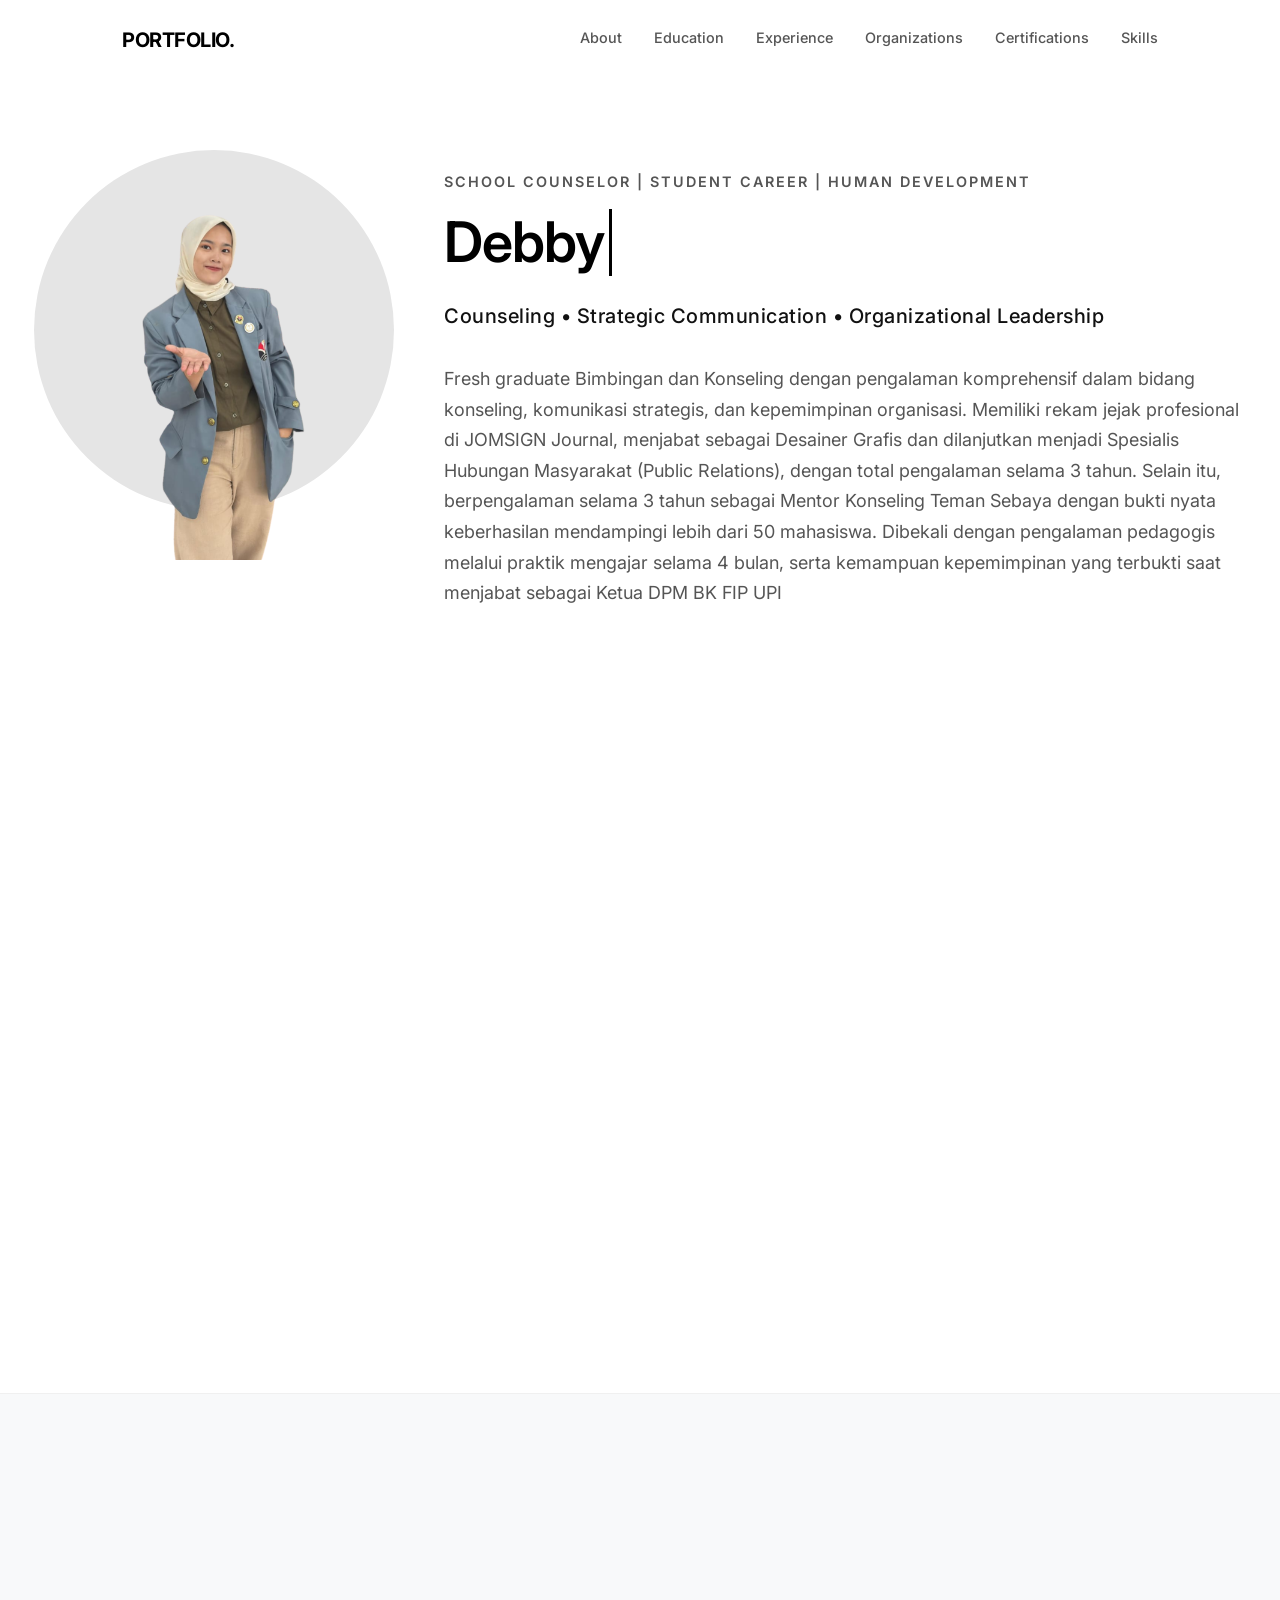
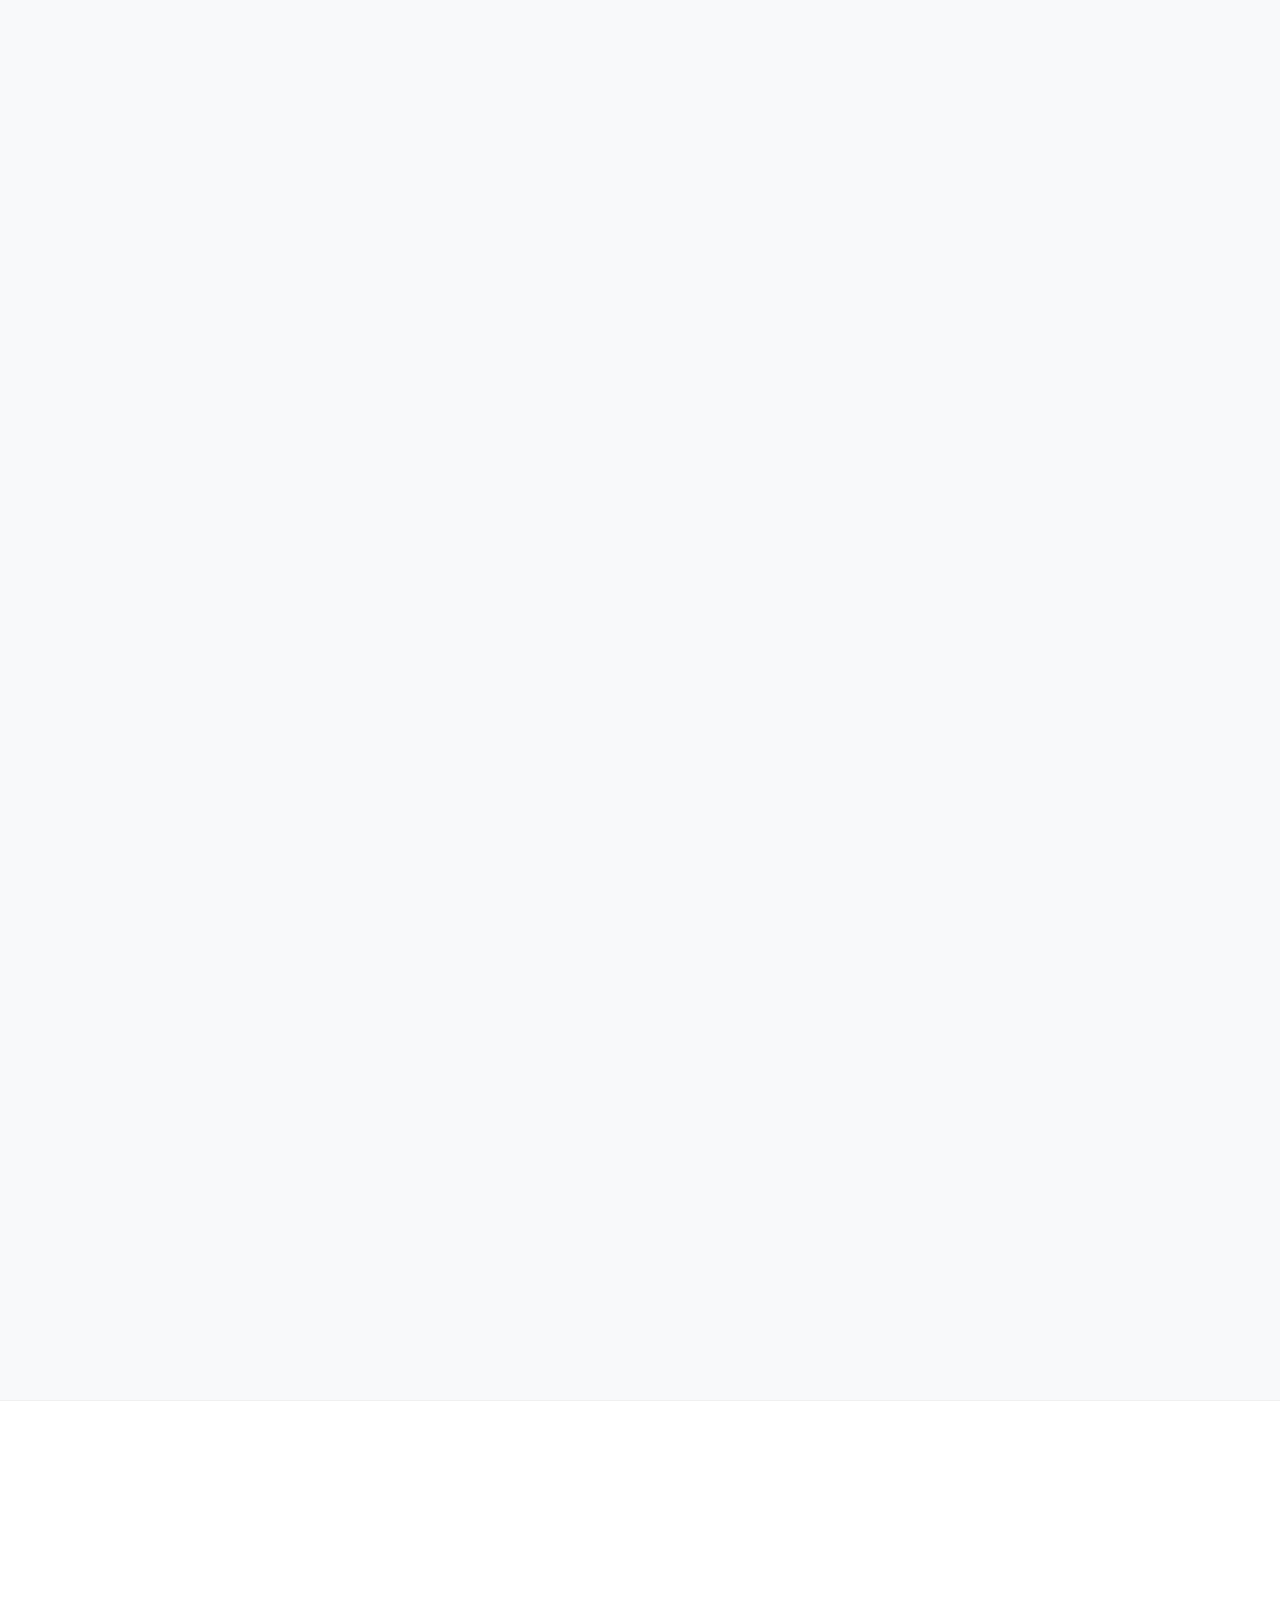
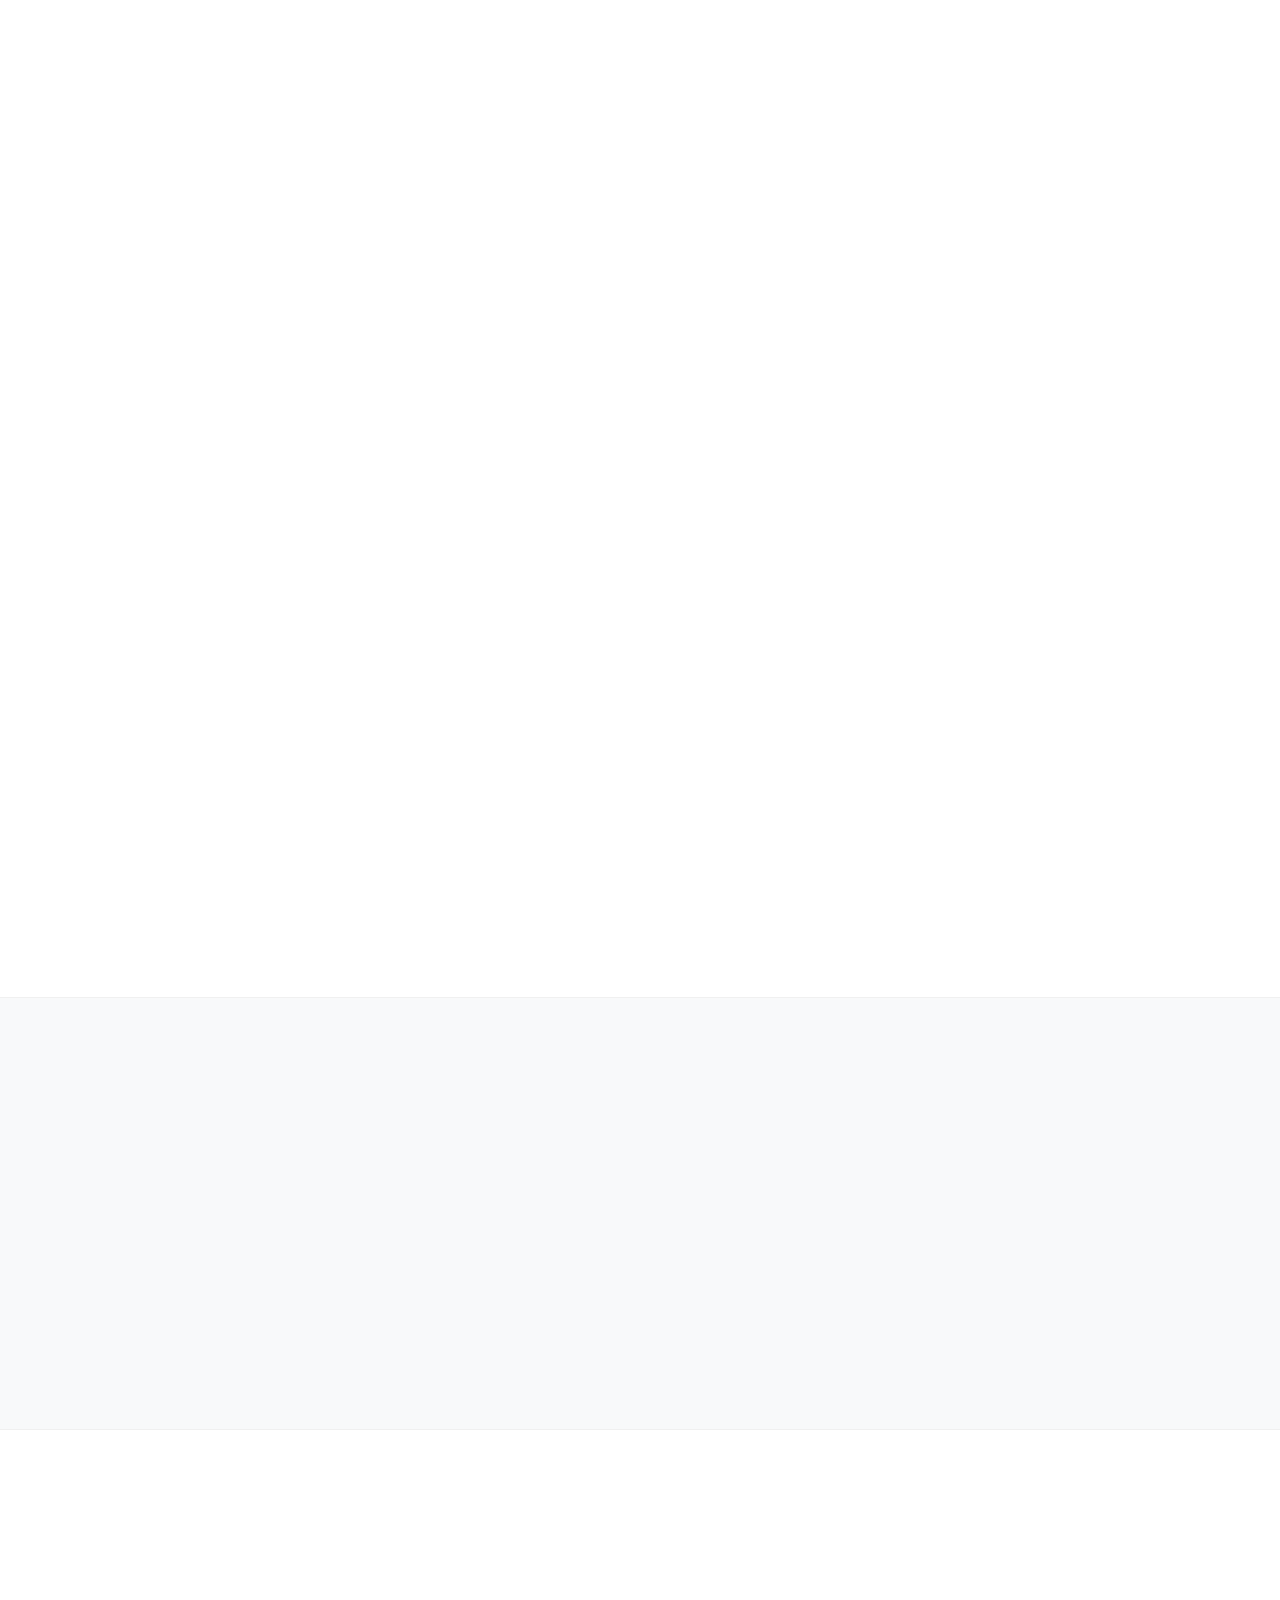
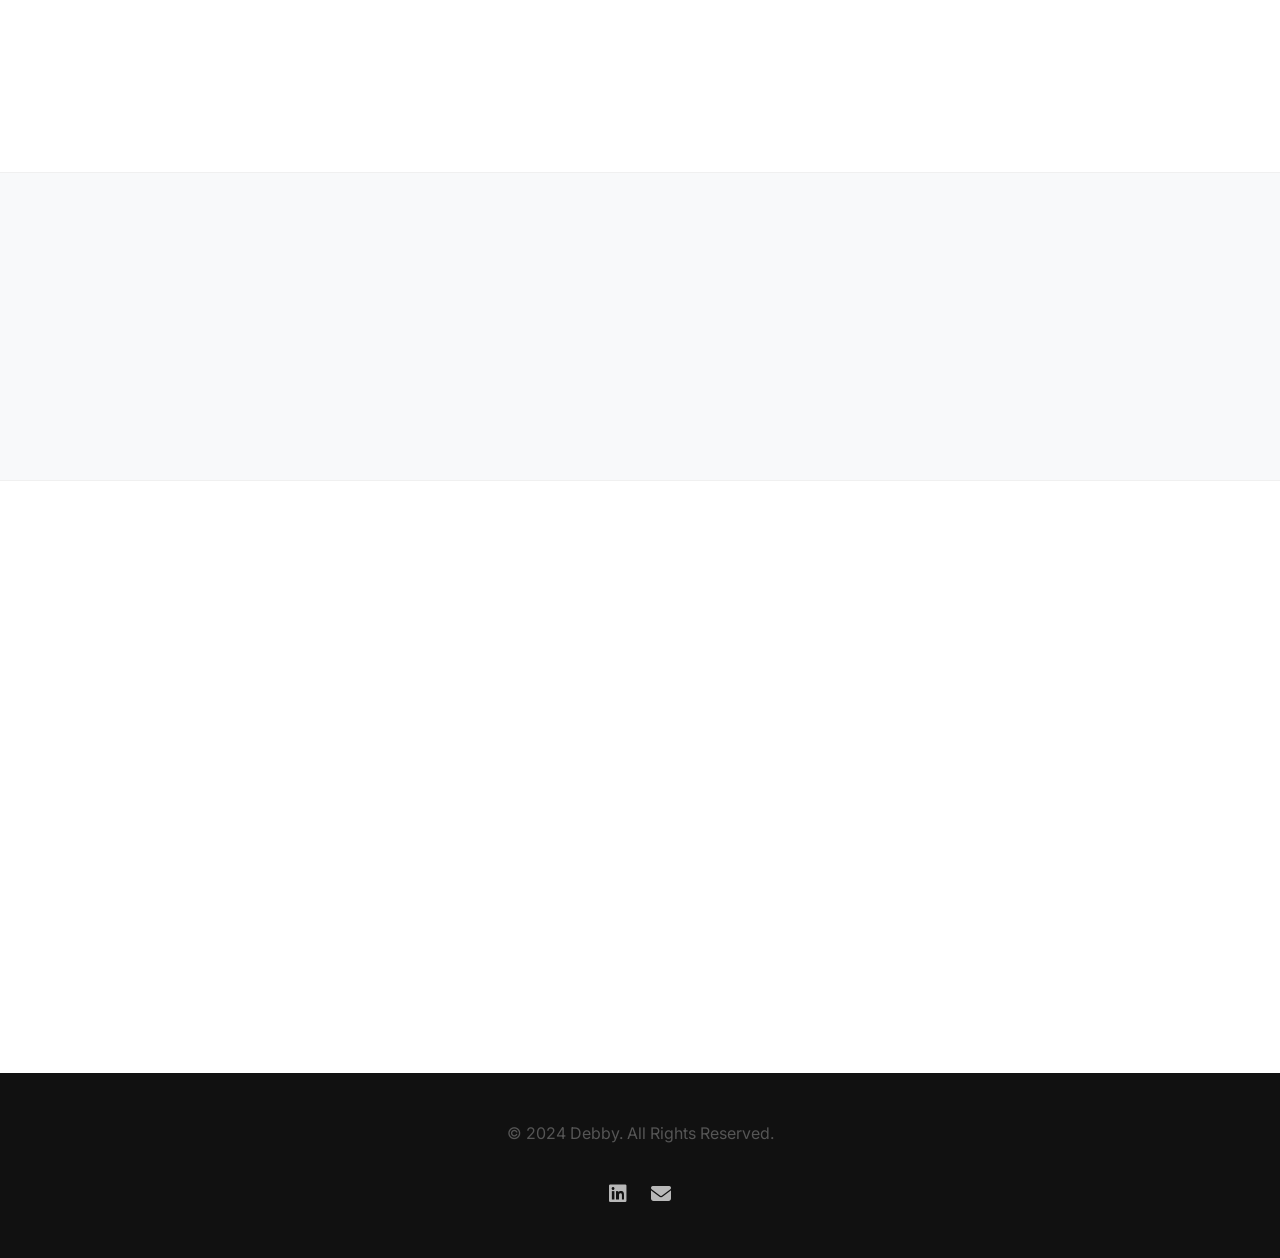
<file: index.html>
<!DOCTYPE html>
<html lang="en">

<head>
    <meta charset="UTF-8">
    <meta name="viewport" content="width=device-width, initial-scale=1.0">
    <title>Professional Portfolio | Debby Rojwa Nurshabrina</title>
    <meta name="description"
        content="Portfolio of Debby Rojwa Nurshabrina, a Guidance and Counseling graduate specializing in counseling, strategic communication, and organizational leadership.">
    <link rel="preconnect" href="https://fonts.googleapis.com">
    <link rel="preconnect" href="https://fonts.gstatic.com" crossorigin>
    <link href="https://fonts.googleapis.com/css2?family=Inter:wght@300;400;500;600;700&display=swap" rel="stylesheet">
    <link rel="stylesheet" href="assets/css/style.css">
    <link rel="stylesheet" href="https://cdnjs.cloudflare.com/ajax/libs/font-awesome/6.4.0/css/all.min.css">

    <style>
        html {
            scroll-behavior: smooth;
        }
    </style>
</head>

<body>

    <header class="navbar">
        <div class="container nav-container">
            <a href="#" class="logo">PORTFOLIO.</a>

            <button class="menu-toggle" aria-label="Toggle navigation">
                <span class="bar"></span>
                <span class="bar"></span>
                <span class="bar"></span>
            </button>

            <nav class="nav-menu">
                <ul class="nav-list">
                    <li><a href="#about" class="nav-link">About</a></li>
                    <li><a href="#education" class="nav-link">Education</a></li>
                    <li><a href="#experience" class="nav-link">Experience</a></li>
                    <li><a href="#organizations" class="nav-link">Organizations</a></li>
                    <li><a href="#certifications" class="nav-link">Certifications</a></li>
                    <li><a href="#skills" class="nav-link">Skills</a></li>
                </ul>
            </nav>
        </div>
    </header>

    <section id="about" class="hero-section">
        <div class="container hero-container fade-in-up">
            <div class="hero-wrapper">
                <div class="hero-image">
                    <img src="assets/img/Desain tanpa judul.png" alt="Debby Rojwa Nurshabrina">
                </div>

                <div class="hero-content">
                    <span class="subtitle">School counselor | Student Career | Human Development</span>
                    <h1 class="main-title">
                        <span class="typewriter-container">
                            <span id="typewriter-title" class="typewriter-text"></span>
                        </span>
                    </h1>

                    <p class="role-tagline">Counseling &bull; Strategic Communication &bull; Organizational Leadership
                    </p>

                    <div class="about-description">
                        <p class="hero-summary text-reveal" style="margin-bottom: 1rem;">
                            Fresh graduate Bimbingan dan Konseling dengan pengalaman komprehensif dalam bidang
                            konseling, komunikasi strategis, dan kepemimpinan organisasi.
                            Memiliki rekam jejak profesional di JOMSIGN Journal, menjabat sebagai Desainer Grafis dan
                            dilanjutkan menjadi Spesialis Hubungan Masyarakat (Public Relations), dengan total
                            pengalaman selama 3 tahun. Selain itu, berpengalaman selama 3 tahun sebagai Mentor Konseling
                            Teman Sebaya dengan bukti nyata keberhasilan mendampingi lebih dari 50 mahasiswa.
                            Dibekali dengan pengalaman pedagogis melalui praktik mengajar selama 4 bulan, serta
                            kemampuan kepemimpinan yang terbukti saat menjabat sebagai Ketua DPM BK FIP UPI
                        </p>
                    </div>

                    <div class="hero-actions">
                        <a href="#" class="btn btn-primary" download>Download CV</a>
                        <a href="#experience" class="btn btn-outline">My Work</a>
                    </div>
                </div>
            </div>
        </div>
    </section>

    <main>
        <section id="education" class="section">
            <div class="container">
                <h2 class="section-title text-reveal">Education</h2>
                <div class="timeline stagger-container">
                    <div class="timeline-item stagger-item">
                        <div class="timeline-header">
                            <h3 class="timeline-title">Universitas Pendidikan Indonesia Bandung</h3>
                            <span class="timeline-year">Aug 2022 - Jan 2026</span>
                        </div>
                        <p class="timeline-subtitle">Bachelor of Education in Guidance and Counseling</p>
                        <p class="timeline-desc">
                            Completed in 3.5 years with 145 credits earned and a <strong>GPA 3.88</strong>.<br>
                            Thesis: Academic Anxiety Profile of Grade XI Students as a Basis for Developing a Group
                            Guidance Service Design with a Mindfulness-Based Cognitive Therapy Approach.
                        </p>
                    </div>
                    <div class="timeline-item stagger-item">
                        <div class="timeline-header">
                            <h3 class="timeline-title">SMA Negeri 2 Sumedang</h3>
                            <span class="timeline-year">2019 - 2022</span>
                        </div>
                        <p class="timeline-subtitle">Social Science Major</p>
                        <p class="timeline-desc">
                            Awarded 2nd Best Graduate. Consistently maintained the 1st rank in class across all six
                            semesters.
                        </p>
                    </div>
                </div>
            </div>
        </section>

        <section id="experience" class="section bg-light">
            <div class="container">
                <h2 class="section-title text-reveal">Professional Experience</h2>
                <div class="timeline stagger-container">

                    <div class="exp-item-wrapper timeline-item stagger-item">
                        <div class="exp-image-box fader">
                            <img src="assets/img/SCHOOL%20COUNSELOR/WhatsApp%20Image%202026-02-20%20at%2022.26.32.jpeg"
                                alt="School Counselor 1" class="fader-img active">
                            <img src="assets/img/SCHOOL%20COUNSELOR/WhatsApp%20Image%202026-02-20%20at%2022.26.34.jpeg"
                                alt="School Counselor 2" class="fader-img">
                            <img src="assets/img/SCHOOL%20COUNSELOR/WhatsApp%20Image%202026-02-20%20at%2022.26.35.jpeg"
                                alt="School Counselor 3" class="fader-img">
                            <img src="assets/img/SCHOOL%20COUNSELOR/WhatsApp%20Image%202026-02-20%20at%2022.26.38.jpeg"
                                alt="School Counselor 4" class="fader-img">
                            <img src="assets/img/SCHOOL%20COUNSELOR/WhatsApp%20Image%202026-02-20%20at%2022.26.40%20(1).jpeg"
                                alt="School Counselor 5" class="fader-img">
                        </div>
                        <div class="exp-content">
                            <div class="timeline-header">
                                <h3 class="timeline-title">Public Senior High School 6 Bandung</h3>
                                <span class="timeline-year">Sept 2025 - Jan 2026</span>
                            </div>
                            <p class="timeline-subtitle">School Counselor</p>
                            <ul class="timeline-list">
                                <li>Managed three individual counseling cases using the REBT approach with reframing,
                                    Behavioral Contracts, Transactional Analysis, and Strengths-Based Counseling
                                    techniques.
                                </li>
                                <li>Managed 1 mentored class and 6 partner classes, delivering 8 sessions of classroom
                                    and
                                    group guidance designed based on comprehensive needs assessments.</li>
                                <li>Executed school counseling management, including home visits, in-depth case studies,
                                    and
                                    administrative tasks to strengthen the support system between schools, students, and
                                    families.</li>
                            </ul>
                        </div>
                    </div>

                    <div class="exp-item-wrapper timeline-item stagger-item">
                        <div class="exp-content">
                            <div class="timeline-header">
                                <h3 class="timeline-title">JOMSIGN: Journal of Multicultural Studies</h3>
                                <span class="timeline-year">Jul 2024 - Jan 2026</span>
                            </div>
                            <p class="timeline-subtitle">Public Relations Specialist</p>
                            <ul class="timeline-list">
                                <li>Cultivated and maintained positive relationships between the Journal Jomsign and the
                                    public, ensuring a high level of trust and mutual understanding.</li>
                                <li>Developed and executed effective communication strategies to build a strong,
                                    consistent,
                                    and positive journal Jomsign image.</li>
                            </ul>
                        </div>
                    </div>

                    <div class="exp-item-wrapper timeline-item stagger-item">
                        <div class="exp-image-box fader">
                            <img src="assets/img/HOST%20HIGHLIGHTS/WhatsApp%20Image%202026-02-20%20at%2022.26.35%20(1).jpeg"
                                alt="Host 1" class="fader-img active">
                            <img src="assets/img/HOST%20HIGHLIGHTS/WhatsApp%20Image%202026-02-20%20at%2022.30.19%20(2).jpeg"
                                alt="Host 2" class="fader-img">
                            <img src="assets/img/HOST%20HIGHLIGHTS/WhatsApp%20Image%202026-02-20%20at%2022.30.20%20(3).jpeg"
                                alt="Host 3" class="fader-img">
                            <img src="assets/img/HOST%20HIGHLIGHTS/WhatsApp%20Image%202026-02-20%20at%2022.35.00.jpeg"
                                alt="Host 4" class="fader-img">
                        </div>
                        <div class="exp-content">
                            <div class="timeline-header">
                                <h3 class="timeline-title">Universitas Pendidikan Indonesia</h3>
                                <span class="timeline-year">Aug 2022 - Present</span>
                            </div>
                            <p class="timeline-subtitle">Host Highlights (Master of Ceremony & Moderator)</p>
                            <ul class="timeline-list">
                                <li><strong>Master of Ceremony:</strong> Led high-profile university events (2025 UPI
                                    Alumni
                                    Gathering, Tracer Study Dissemination, 2023 FIP UPI Ambassador competition).</li>
                                <li><strong>Moderator:</strong> Facilitated national-level dialogues including 2025
                                    National
                                    BK Workshop and 2023 UPI Career Talk Job Fair.</li>
                                <li><strong>Presidium for MUMAS BK UPI:</strong> Presided over 23 plenary sessions,
                                    managing
                                    complex legislative procedures and maintaining assembly order.</li>
                            </ul>
                        </div>
                    </div>

                    <div class="exp-item-wrapper timeline-item stagger-item">
                        <div class="exp-content">
                            <div class="timeline-header">
                                <h3 class="timeline-title">JOMSIGN: Journal of Multicultural Studies</h3>
                                <span class="timeline-year">Apr 2022 - Jul 2024</span>
                            </div>
                            <p class="timeline-subtitle">Graphic Designer </p>
                            <ul class="timeline-list">
                                <li>Coordinated the article intake process, including receiving submissions and
                                    conducting
                                    initial administrative screenings for layout compliance.</li>
                                <li>Facilitated author communications by issuing Letters of Acceptance (LOA) and
                                    providing
                                    updates regarding the technical status of their manuscripts.</li>
                            </ul>
                        </div>
                    </div>

                    <div class="exp-item-wrapper timeline-item stagger-item">
                        <div class="exp-image-box">
                            <img src="assets/img/PEER%20COUNSELOR/WhatsApp%20Image%202026-02-20%20at%2018.13.06.jpeg"
                                alt="Peer Counselor">
                        </div>
                        <div class="exp-content">
                            <div class="timeline-header">
                                <h3 class="timeline-title">Universitas Pendidikan Indonesia</h3>
                                <span class="timeline-year">Oct 2023 - Jan 2026</span>
                            </div>
                            <p class="timeline-subtitle">Peer Counselor</p>
                            <ul class="timeline-list">
                                <li>Conducted 30+ peer counseling sessions addressing diverse personal, social, and
                                    academic
                                    issues, prioritizing deep listening and non-judgmental validation.</li>
                                <li>Active speaker specializing in peer counseling for various internal and external
                                    organizations.</li>
                            </ul>
                        </div>
                    </div>

                </div>
            </div>
        </section>

        <section id="organizations" class="section">
            <div class="container">
                <h2 class="section-title text-reveal">Organizations</h2>
                <div class="grid-layout stagger-container org-grid">

                    <div class="org-card-wrapper stagger-item">
                        <div class="card org-main-card">
                            <h3 class="card-title">The Student Legislative Council (DPM BK FIP UPI)</h3>
                            <p class="card-subtitle">Chair | Jun 2024 - Oct 2025</p>
                            <p class="card-desc">Managed intake for 160+ applicants, monitored cases, and managed
                                professional referrals. Led a diverse team of 8 members.</p>
                        </div>
                        <div class="org-detail-overlay">
                            <div class="overlay-image-container fader">
                                <img src="assets/img/Ketua%20DPM/WhatsApp%20Image%202026-02-20%20at%2022.26.37.jpeg"
                                    alt="Img 1" class="fader-img active">
                                <img src="assets/img/Ketua%20DPM/WhatsApp%20Image%202026-02-20%20at%2022.30.19%20(1).jpeg"
                                    alt="Img 2" class="fader-img">
                            </div>
                            <div class="detail-desc">
                                <p>Led legislative initiatives and student advocacy programs, significantly improving
                                    campus engagement.</p>
                            </div>
                        </div>
                    </div>

                    <div class="org-card-wrapper stagger-item">
                        <div class="card org-main-card">
                            <h3 class="card-title">Peer Tutoring Division, 4TAB UPI</h3>
                            <p class="card-subtitle">Chairperson | Jun 2024 - Oct 2025</p>
                            <p class="card-desc">Managed intake for applicants and collaborated with BKDIPK. Led a
                                diverse
                                team of 8 members.</p>
                        </div>
                        <div class="org-detail-overlay">
                            <div class="overlay-image-container fader">
                                <img src="assets/img/PEER%20GUIDANCE/WhatsApp%20Image%202026-02-20%20at%2022.26.24%20(1).jpeg"
                                    alt="Img 1" class="fader-img active">
                            </div>
                            <div class="detail-desc">
                                <p>Successfully coordinated academic support for over 200 freshmen through peer-to-peer
                                    mentoring.</p>
                            </div>
                        </div>
                    </div>

                    <div class="org-card-wrapper stagger-item">
                        <div class="card org-main-card">
                            <h3 class="card-title">Commission II, DPM BK FIP UPI</h3>
                            <p class="card-subtitle">Chairperson | Apr 2024 - Jan 2025</p>
                            <p class="card-desc">Led oversight of four strategic divisions. Optimized budgeting and
                                supervisory functions for 25+ executive work programs.</p>
                        </div>
                        <div class="org-detail-overlay">
                            <div class="overlay-image-container fader">
                                <img src="assets/img/KOMISI%202/WhatsApp%20Image%202026-02-20%20at%2022.30.20%20(2).jpeg"
                                    alt="Img 1" class="fader-img active">
                                <img src="assets/img/KOMISI%202/WhatsApp%20Image%202026-02-20%20at%2022.26.28.jpeg"
                                    alt="Img 2" class="fader-img">
                            </div>
                            <div class="detail-desc">
                                <p>Ensured fiscal responsibility and strategic alignment of all student body programs.
                                </p>
                            </div>
                        </div>
                    </div>

                    <div class="org-card-wrapper stagger-item">
                        <div class="card org-main-card">
                            <h3 class="card-title">Commission IV, DPM REMA UPI</h3>
                            <p class="card-subtitle">Member | Mar 2024 - Jan 2025</p>
                            <p class="card-desc">Reviewed regulations, conducted field visits, and supervised the 2024
                                UPI
                                Student Executive Board work program.</p>
                        </div>
                        <div class="org-detail-overlay">
                            <div class="overlay-image-container fader">
                                <img src="assets/img/P2M/WhatsApp%20Image%202026-02-20%20at%2021.40.39.jpeg" alt="Img 1"
                                    class="fader-img active">
                                <img src="assets/img/P2M/WhatsApp%20Image%202026-02-20%20at%2021.40.40%20(2).jpeg"
                                    alt="Img 2" class="fader-img">
                            </div>
                            <div class="detail-desc">
                                <p>Conducted rigorous oversight of university-wide executive programs.</p>
                            </div>
                        </div>
                    </div>

                    <div class="org-card-wrapper stagger-item">
                        <div class="card org-main-card">
                            <h3 class="card-title">Literature and Culture Dept, SMAN 2 Sumedang</h3>
                            <p class="card-subtitle">Member | 2019 - 2021</p>
                            <p class="card-desc">Contributed to department meetings and the successful implementation of
                                various cultural programs.</p>
                        </div>
                        <div class="org-detail-overlay">
                            <div class="overlay-image-container fader">
                            </div>
                            <div class="detail-desc">
                                <p>Organized cultural festivals promoting local arts and literature.</p>
                            </div>
                        </div>
                    </div>

                    <div class="org-card-wrapper stagger-item">
                        <div class="card org-main-card">
                            <h3 class="card-title">Girl's Scout Squad Leader</h3>
                            <p class="card-subtitle">SMP Negeri 1 Sumedang | 2018 - 2019</p>
                            <p class="card-desc">Led field formations as Platoon Commander. Represented school in
                                regional
                                to national levels competitions.</p>
                        </div>
                        <div class="org-detail-overlay">
                            <div class="overlay-image-container fader">
                            </div>
                            <div class="detail-desc">
                                <p>Led the platoon to victory in 3 regional competitions.</p>
                            </div>
                        </div>
                    </div>

                    <div class="org-card-wrapper stagger-item">
                        <div class="card org-main-card">
                            <h3 class="card-title">Head of Student Library</h3>
                            <p class="card-subtitle">SMP Negeri 1 Sumedang | 2017 - 2018</p>
                            <p class="card-desc">Managed library operations, cataloging, and adhered to schedules.
                                Demonstrated commitment to literary development through competitions.</p>
                        </div>
                        <div class="org-detail-overlay">
                            <div class="overlay-image-container fader">
                            </div>
                            <div class="detail-desc">
                                <p>Modernized the cataloging system and increased student visits by 50%.</p>
                            </div>
                        </div>
                    </div>

                    <div class="org-card-wrapper stagger-item">
                        <div class="card org-main-card">
                            <h3 class="card-title">Member of MC Extracurricular</h3>
                            <p class="card-subtitle">SMP Negeri 1 Sumedang | 2017 - 2018</p>
                            <p class="card-desc">Recognized as Non-Academic Outstanding Student for public speaking
                                excellence. Hosted numerous school and regency events.</p>
                        </div>
                        <div class="org-detail-overlay">
                            <div class="overlay-image-container fader">
                            </div>
                            <div class="detail-desc">
                                <p>Served as the primary host for all major school assemblies and external events.</p>
                            </div>
                        </div>
                    </div>

                </div>
            </div>
        </section>

        <section id="certifications" class="section bg-light">
            <div class="container">
                <h2 class="section-title text-reveal">Certifications</h2>
                <div class="grid-layout compact stagger-container">
                    <div class="card minimal stagger-item">
                        <h3 class="card-title">IC3 Digital Literacy Certification</h3>
                        <p class="card-subtitle">American Council on Education</p>
                        <span class="card-meta">Oct 2024</span>
                    </div>
                    <div class="card minimal stagger-item">
                        <h3 class="card-title">Human Resouces (DSF 43)</h3>
                        <p class="card-subtitle">Dibimbing.Id</p>
                        <span class="card-meta">Sept 2025</span>
                    </div>
                    <div class="card minimal stagger-item">
                        <h3 class="card-title">Microcredential Everpro Academy</h3>
                        <p class="card-subtitle">Everpro Academy - Biznet</p>
                        <span class="card-meta">Oct 2024</span>
                    </div>
                </div>
            </div>
        </section>

        <section id="courses" class="section">
            <div class="container">
                <h2 class="section-title text-reveal">Courses</h2>
                <div class="list-layout stagger-container">
                    <div class="list-item stagger-item">
                        <span class="list-name">Short Course TOEFL Preparation</span>
                        <span class="list-platform">Universitas Pendidikan Indonesia</span>
                        <span class="list-year">Dec 2025 - Jan 2026</span>
                    </div>
                </div>
            </div>
        </section>

        <section id="languages" class="section bg-light">
            <div class="container">
                <h2 class="section-title text-reveal">Languages</h2>
                <div class="skills-grid stagger-container">
                    <div class="skill-item stagger-item">
                        <div class="skill-info">
                            <span>Bahasa Indonesia</span>
                            <span>Native</span>
                        </div>
                        <div class="progress-bar">
                            <div class="progress" style="width: 100%"></div>
                        </div>
                    </div>
                    <div class="skill-item stagger-item">
                        <div class="skill-info">
                            <span>English</span>
                            <span>Good Working Knowledge</span>
                        </div>
                        <div class="progress-bar">
                            <div class="progress" style="width: 75%"></div>
                        </div>
                    </div>
                </div>
            </div>
        </section>

        <section id="skills" class="section">
            <div class="container">
                <h2 class="section-title text-reveal">Skills</h2>

                <h3 class="subsection-title stagger-container">
                    <span class="stagger-item visible">Technical Skills</span>
                </h3>
                <div class="tags-container stagger-container">
                    <span class="tag stagger-item">Microsoft Word</span>
                    <span class="tag stagger-item">Microsoft Excel</span>
                    <span class="tag stagger-item">Microsoft PowerPoint</span>
                    <span class="tag stagger-item">Counselling</span>
                    <span class="tag stagger-item">Digital Marketing</span>
                    <span class="tag stagger-item">Content Creation</span>
                </div>

                <div class="spacer"></div>

                <h3 class="subsection-title stagger-container">
                    <span class="stagger-item visible">Soft Skills</span>
                </h3>
                <div class="tags-container stagger-container">
                    <span class="tag outline stagger-item">Active Listening & Empathy</span>
                    <span class="tag outline stagger-item">Leadership & Team Management</span>
                    <span class="tag outline stagger-item">Public Speaking & Presentation</span>
                    <span class="tag outline stagger-item">Analytical Thinking</span>
                    <span class="tag outline stagger-item">Digital Literacy</span>
                </div>
            </div>
        </section>
    </main>

    <footer class="footer">
        <div class="container footer-container">
            <p>&copy; 2024 Debby. All Rights Reserved.</p>
            <div class="social-links">
                <a href="https://www.linkedin.com/in/debby-rojwa-nurshabrina/" aria-label="LinkedIn" target="_blank"
                    rel="noopener noreferrer"><i class="fab fa-linkedin"></i></a>
                <a href="https://mail.google.com/mail/?view=cm&fs=1&to=debbyrojwanurshabrina@gmail.com" target="_blank"
                    rel="noopener noreferrer" aria-label="Email"><i class="fas fa-envelope"></i></a>
            </div>
        </div>
    </footer>

    <script src="assets/js/script.js"></script>
</body>

</html>
</file>
<file: assets/css/style.css>
:root {
    --color-bg: #ffffff;
    --color-bg-alt: #f8f9fa;
    --color-text-main: #111111;
    --color-text-secondary: #555555;
    --color-border: #e0e0e0;
    --color-accent: #000000;
    --color-accent-hover: #333333;

    --container-width: 1100px;
    --spacing-section: 5rem;
    --spacing-element: 1.5rem;

    --font-main: 'Inter', sans-serif;
    --font-size-base: 16px;
    --font-size-h1: 3.5rem;
    --font-size-h2: 2.25rem;
    --font-size-h3: 1.25rem;

    --transition-fast: 0.2s ease;
    --transition-smooth: 0.4s cubic-bezier(0.25, 0.46, 0.45, 0.94);
}

* {
    margin: 0;
    padding: 0;
    box-sizing: border-box;
}

.typewriter-text {
    border-right: 3px solid var(--color-accent);
    padding-right: 5px;
    white-space: nowrap;
    overflow: hidden;
    display: inline-block;
    vertical-align: bottom;
}

@keyframes blink {

    0%,
    100% {
        border-color: transparent;
    }

    50% {
        border-color: var(--color-accent);
    }
}

.typewriter-text.typing {
    animation: blink 0.75s step-end infinite;
}

html {
    scroll-behavior: smooth;
    font-size: var(--font-size-base);
}

body {
    font-family: var(--font-main);
    color: var(--color-text-main);
    background-color: var(--color-bg);
    line-height: 1.6;
    -webkit-font-smoothing: antialiased;
}

a {
    text-decoration: none;
    color: inherit;
    transition: var(--transition-fast);
}

ul {
    list-style: none;
}

img {
    max-width: 100%;
    display: block;
}

h1,
h2,
h3,
h4,
h5,
h6 {
    font-weight: 600;
    line-height: 1.2;
    margin-bottom: 1rem;
    color: var(--color-accent);
}

p {
    margin-bottom: 1rem;
    color: var(--color-text-secondary);
}

.container {
    max-width: var(--container-width);
    margin: 0 auto;
    padding: 0 2rem;
}

.section {
    padding: var(--spacing-section) 0;
}

.bg-light {
    background-color: var(--color-bg-alt);
    border-top: 1px solid #f0f0f0;
    border-bottom: 1px solid #f0f0f0;
}

.btn {
    display: inline-block;
    padding: 0.875rem 2rem;
    font-size: 1rem;
    font-weight: 500;
    border-radius: 4px;
    cursor: pointer;
    transition: all var(--transition-fast);
    letter-spacing: 0.5px;
}

.btn-primary {
    background-color: var(--color-accent);
    color: #fff;
    border: 1px solid var(--color-accent);
}

.btn-primary:hover {
    background-color: #333;
    border-color: #333;
    transform: translateY(-2px);
}

.btn-outline {
    background-color: transparent;
    color: var(--color-accent);
    border: 1px solid var(--color-accent);
    margin-left: 1rem;
}

.btn-outline:hover {
    background-color: var(--color-bg-alt);
    color: #000;
    transform: translateY(-2px);
}

.navbar {
    position: fixed;
    top: 0;
    left: 0;
    width: 100%;
    background-color: rgba(255, 255, 255, 0.85);
    backdrop-filter: blur(5px);
    border-bottom: 1px solid transparent;
    z-index: 1000;
    height: 80px;
    display: flex;
    align-items: center;
    transition: all 0.4s cubic-bezier(0.22, 1, 0.36, 1);
}

.navbar.scrolled {
    height: 60px;
    background-color: rgba(255, 255, 255, 0.98);
    border-bottom: 1px solid var(--color-border);
    padding: 0;
    box-shadow: 0 4px 20px rgba(0, 0, 0, 0.05);
}

.nav-container {
    width: 100%;
    display: flex;
    justify-content: space-between;
    align-items: center;
}

.logo {
    font-size: 1.25rem;
    font-weight: 700;
    letter-spacing: -0.5px;
    color: var(--color-accent);
}

.nav-menu {
    display: flex;
}

.nav-list {
    display: flex;
    gap: 2rem;
}

.nav-link {
    font-size: 0.9rem;
    font-weight: 500;
    color: var(--color-text-secondary);
    position: relative;
    padding-bottom: 5px;
    display: inline-block;
}

.nav-link::after {
    content: '';
    position: absolute;
    width: 0;
    height: 2px;
    bottom: 0;
    left: 0;
    background-color: var(--color-accent);
    transition: width 0.3s ease;
}

.nav-link:hover {
    color: var(--color-accent);
}

.nav-link:hover::after {
    width: 100%;
}

.menu-toggle {
    display: none;
    background: none;
    border: none;
    cursor: pointer;
    flex-direction: column;
    gap: 5px;
}

.bar {
    width: 25px;
    height: 2px;
    background-color: var(--color-accent);
    transition: var(--transition-fast);
}

.hero-section {
    padding: 140px 0 100px;
    min-height: 90vh;
    display: flex;
    align-items: center;
}

.hero-container {
    max-width: 100%;
    padding-right: 0;
    width: 95%;
}

.hero-wrapper {
    display: flex;
    align-items: center;
    gap: 5rem;
}

.hero-image {
    flex-shrink: 0;
    margin-top: -5rem;
    margin-left: 0;
    position: relative;
    z-index: 1;
}

.hero-image::before {
    content: "";
    position: absolute;
    width: 360px;
    height: 360px;
    background-color: #e5e5e5;
    border-radius: 50%;
    top: -60px;
    left: 50%;
    transform: translateX(-50%);
    z-index: -1;
    opacity: 1;
}

.photo-placeholder {
    width: 300px;
    height: 350px;
    background-color: #f0f0f0;
    border: 1px solid var(--color-border);
    display: flex;
    align-items: center;
    justify-content: center;
    font-size: 4rem;
    color: #ccc;
    border-radius: 4px;
    overflow: hidden;
}

.hero-image img {
    width: 300px;
    height: 350px;
    object-fit: cover;
    border-radius: 4px;
}

.hero-content {
    width: 100%;
}

.subtitle {
    display: block;
    font-size: 0.9rem;
    text-transform: uppercase;
    letter-spacing: 2px;
    font-weight: 600;
    margin-bottom: 1rem;
    color: var(--color-text-secondary);
    opacity: 0;
    animation: fadeReveal 0.8s ease-out 0.2s forwards;
}

.main-title {
    font-size: var(--font-size-h1);
    margin-bottom: 1.5rem;
    letter-spacing: -1px;
    min-height: 1.2em;
}

.hero-summary {
    font-size: 1.125rem;
    margin-bottom: 2.5rem;
    max-width: 100%;
    line-height: 1.7;
}

.hero-summary strong {
    font-weight: 600;
    color: var(--color-accent);
    background: linear-gradient(to top, rgba(0, 0, 0, 0.05) 40%, transparent 40%);
}

.role-tagline {
    font-size: 1.25rem;
    font-weight: 500;
    color: var(--color-text-main);
    margin-bottom: 2rem;
    letter-spacing: 0.5px;
    opacity: 0;
    animation: fadeReveal 0.8s ease-out 0.4s forwards;
}

.about-label {
    font-size: 0.85rem;
    text-transform: uppercase;
    letter-spacing: 2px;
    color: var(--color-text-secondary);
    margin-top: 2rem;
    margin-bottom: 0.5rem;
    font-weight: 600;
    display: inline-block;
    border-bottom: 2px solid var(--color-accent);
    padding-bottom: 2px;
}

.hero-actions {
    opacity: 0;
    transform: translateY(30px);
}

.section-title {
    font-size: var(--font-size-h2);
    margin-bottom: 3rem;
    padding-bottom: 1rem;
    position: relative;
    display: inline-block;
}

.section-title::after {
    content: '';
    position: absolute;
    bottom: 0;
    left: 0;
    width: 0;
    height: 1px;
    background-color: var(--color-border);
    transition: width 0.8s cubic-bezier(0.22, 1, 0.36, 1);
}

.section-title.visible::after {
    width: 100%;
}

.timeline {
    position: relative;
    border-left: 1px solid var(--color-border);
    padding-left: 2rem;
    margin-left: 1rem;
}

.timeline-item {
    margin-bottom: 3rem;
    position: relative;
    padding-left: 10px;
}

.timeline-item:last-child {
    margin-bottom: 0;
}

.timeline-item::before {
    content: '';
    position: absolute;
    left: -2.35rem;
    top: 0.5rem;
    width: 10px;
    height: 10px;
    background-color: var(--color-bg);
    border: 2px solid var(--color-accent);
    border-radius: 50%;
    transform: scale(0);
    transition: transform 0.4s ease-out 0.2s;
}

.timeline-item.visible::before {
    transform: scale(1);
}

.timeline-header {
    display: flex;
    justify-content: space-between;
    align-items: baseline;
    flex-wrap: wrap;
    margin-bottom: 0.5rem;
}

.timeline-title {
    font-size: 1.25rem;
    margin-bottom: 0;
}

.timeline-year {
    font-size: 0.9rem;
    color: var(--color-text-secondary);
    font-weight: 500;
}

.timeline-subtitle {
    font-size: 1rem;
    font-weight: 500;
    color: #333;
    margin-bottom: 1rem;
}

.timeline-list {
    list-style: disc;
    margin-left: 1.2rem;
    color: var(--color-text-secondary);
}

.timeline-list li {
    margin-bottom: 0.5rem;
}

.grid-layout {
    display: grid;
    grid-template-columns: repeat(auto-fit, minmax(300px, 1fr));
    gap: 2rem;
}

.card {
    background: var(--color-bg);
    border: 1px solid var(--color-border);
    padding: 2rem;
    transition: var(--transition-fast);
}

.card:hover {
    border-color: #aaa;
    transform: translateY(-5px);
    box-shadow: 0 5px 15px rgba(0, 0, 0, 0.03);
}

.card.minimal {
    text-align: center;
    padding: 1.5rem;
}

.card-title {
    font-size: 1.1rem;
    margin-bottom: 0.5rem;
}

.card-subtitle {
    font-size: 0.9rem;
    margin-bottom: 0.75rem;
}

.card-meta {
    display: inline-block;
    font-size: 0.8rem;
    background: #f0f0f0;
    padding: 0.25rem 0.75rem;
    border-radius: 20px;
    color: #333;
}

.list-layout {
    display: flex;
    flex-direction: column;
    gap: 1rem;
}

.list-item {
    display: flex;
    justify-content: space-between;
    align-items: center;
    padding: 1.5rem;
    border: 1px solid var(--color-border);
    transition: var(--transition-fast);
}

.list-item:hover {
    border-color: #000;
    background-color: #fafafa;
}

.list-name {
    font-weight: 600;
}

.list-platform {
    font-size: 0.9rem;
    color: var(--color-text-secondary);
}

.subsection-title {
    font-size: 1.125rem;
    margin-bottom: 1.5rem;
    color: var(--color-text-secondary);
    text-transform: uppercase;
    letter-spacing: 1px;
}

.tags-container {
    display: flex;
    flex-wrap: wrap;
    gap: 1rem;
    margin-bottom: 2rem;
}

.tag {
    display: inline-block;
    padding: 0.5rem 1rem;
    background-color: var(--color-accent);
    color: #fff;
    font-size: 0.9rem;
    border-radius: 2px;
}

.tag.outline {
    background-color: transparent;
    color: var(--color-accent);
    border: 1px solid var(--color-border);
}

.spacer {
    height: 2rem;
}

.skills-grid {
    display: grid;
    grid-template-columns: repeat(auto-fit, minmax(300px, 1fr));
    gap: 2rem;
}

.skill-info {
    display: flex;
    justify-content: space-between;
    margin-bottom: 0.5rem;
}

.progress-bar {
    width: 100%;
    height: 6px;
    background-color: #e0e0e0;
    border-radius: 3px;
    overflow: hidden;
}

.progress {
    height: 100%;
    background-color: var(--color-accent);
    width: 0;
    transition: width 1.5s cubic-bezier(0.22, 1, 0.36, 1);
}

.footer {
    background-color: #111;
    color: #fff;
    padding: 3rem 0;
    text-align: center;
}

.footer-container {
    display: flex;
    flex-direction: column;
    align-items: center;
    gap: 1rem;
}

.social-links {
    display: flex;
    gap: 1.5rem;
}

.social-links a {
    color: #fff;
    font-size: 1.25rem;
    opacity: 0.7;
}

.social-links a:hover {
    opacity: 1;
}

@keyframes fadeReveal {
    from {
        opacity: 0;
        transform: translateY(20px);
    }

    to {
        opacity: 1;
        transform: translateY(0);
    }
}

@keyframes shine {
    to {
        background-position: 200% center;
    }
}

.stagger-item {
    opacity: 0;
    transform: translateY(20px);
    transition: opacity 0.6s ease-out, transform 0.6s ease-out;
}

.stagger-item.visible {
    opacity: 1;
    transform: translateY(0);
}

.text-reveal {
    opacity: 0;
    transform: translateY(20px);
    transition: opacity 0.8s ease-out, transform 0.8s ease-out;
}

.text-reveal.visible {
    opacity: 1;
    transform: translateY(0);
}

.progress-bar .progress {
    width: 0;
    transition: width 1.5s cubic-bezier(0.22, 1, 0.36, 1);
}

.typewriter-container {
    display: inline-block;
}

@media (max-width: 768px) {
    :root {
        --spacing-section: 3.5rem;
        --font-size-h1: 2.5rem;
    }

    .menu-toggle {
        display: flex;
    }

    .nav-menu {
        position: fixed;
        top: 70px;
        left: -100%;
        width: 100%;
        height: calc(100vh - 70px);
        background-color: #fff;
        flex-direction: column;
        justify-content: center;
        align-items: center;
        transition: left 0.3s ease;
        border-top: 1px solid var(--color-border);
    }

    .nav-menu.active {
        left: 0;
    }

    .nav-list {
        flex-direction: column;
        align-items: center;
        gap: 2rem;
    }

    .nav-link {
        font-size: 1.25rem;
    }

    .hero-actions {
        display: flex;
        flex-direction: column;
        gap: 1rem;
    }

    .hero-wrapper {
        flex-direction: column;
        text-align: center;
        gap: 2rem;
    }

    .hero-image {
        margin: 0;
        margin-top: -2rem;
    }

    .hero-image::before {
        width: 280px;
        height: 280px;
        top: -40px;
    }

    .hero-image img {
        width: 240px;
        height: 280px;
    }

    .timeline {
        border-left: none;
        padding-left: 0;
        margin-left: 0;
    }

    .timeline-item {
        margin-bottom: 2.5rem;
        padding-left: 0;
        border-left: 2px solid var(--color-border);
        padding-left: 1.5rem;
        margin-left: 5px;
    }

    .timeline-item::before {
        left: -6px;
        top: 0.25rem;
    }
}

.timeline.stagger-container {
    border-left: none;
    padding-left: 0;
    margin-left: 0;
}

.timeline-item.stagger-item {
    border-left: 1px solid var(--color-border);
    padding-left: 2rem;
    margin-left: 1rem;
}

.timeline-item.stagger-item::before {
    left: -0.35rem;
    top: 0.5rem;
}

.exp-item-wrapper {
    display: flex;
    gap: 2rem;
    margin-bottom: 4rem;
}

.exp-image-box {
    flex-shrink: 0;
    width: 250px;
    height: 180px;
    border-radius: 8px;
    overflow: hidden;
    position: relative;
    border: 1px solid #e0e0e0;
}

.exp-image-box img {
    width: 100%;
    height: 100%;
    object-fit: cover;
    transition: transform 0.4s ease;
}

.exp-item-wrapper:hover .exp-image-box img {
    transform: scale(1.05);
}

.exp-content {
    flex-grow: 1;
}

@media (max-width: 768px) {
    .exp-item-wrapper {
        flex-direction: column;
        gap: 1.5rem;
    }

    .exp-image-box {
        width: 100%;
        height: 200px;
    }
}

.org-card-wrapper {
    position: relative;
    /* Ensure the wrapper respects z-index on hover */
    z-index: 1;
    transition: z-index 0s linear 0s;
    /* Instant z-index change */
}

.org-main-card {
    height: 100%;
    background: #fff;
    cursor: pointer;
    position: relative;
    z-index: 10;
}

/* 
   FIX: High Z-Index on Hover 
   Ensures the popped-out card (and overlay) sits ON TOP of all siblings.
   Fixes: "TERHALANG OLEH CARD TENGAH"
*/
.org-card-wrapper:hover {
    z-index: 1000;
}

.org-card-wrapper:hover .org-main-card {
    z-index: 11;
}

.org-detail-overlay {
    position: absolute;
    top: 0;
    left: 0;
    width: 100%;
    height: 100%;

    background-color: #fff;
    display: flex;
    flex-direction: column;
    opacity: 0;
    visibility: hidden;
    pointer-events: none;

    transform-style: preserve-3d;
    backface-visibility: hidden;
    transition: all 0.6s cubic-bezier(0.25, 0.8, 0.25, 1);

    z-index: 50;
    border-radius: 4px;
    box-shadow: 0 15px 40px rgba(0, 0, 0, 0.25);
    border: 1px solid #e0e0e0;
}

.org-card-wrapper:hover .org-detail-overlay {
    opacity: 1;
    visibility: visible;
    pointer-events: auto;
}

.org-detail-overlay.pop-right {
    top: -10%;
    bottom: auto;

    width: 110%;
    height: 120%;

    left: 105%;
    right: auto;
    transform-origin: left center;

    /* RESTORED FLIP: Rotate out */
    transform: rotateY(-90deg) translateX(-40px);
    opacity: 0;
}

.org-card-wrapper:hover .org-detail-overlay.pop-right {
    /* RESTORED FLIP: Rotate in */
    transform: rotateY(0deg) translateX(0);
    left: 105%;
}

.org-detail-overlay.pop-left {
    top: -10%;
    bottom: auto;

    width: 110%;
    height: 120%;

    right: 105%;
    left: auto;
    transform-origin: right center;

    /* RESTORED FLIP: Rotate out */
    transform: rotateY(90deg) translateX(40px);
    opacity: 0;
}

.org-card-wrapper:hover .org-detail-overlay.pop-left {
    /* RESTORED FLIP: Rotate in */
    transform: rotateY(0deg) translateX(0);
    right: 105%;
}

.org-detail-overlay.pop-center {
    width: 110%;
    height: 120%;

    top: 50%;
    left: 50%;
    transform-origin: center center;

    /* RESTORED FLIP: Rotate, Scale, Translate */
    transform: translate(-50%, -50%) scale(0.6) rotateY(180deg);
    opacity: 0;
    z-index: 2000;
}

.org-card-wrapper:hover .org-detail-overlay.pop-center {
    opacity: 1;
    visibility: visible;
    pointer-events: auto;

    /* RESTORED FLIP: Rotate flat */
    transform: translate(-50%, -50%) scale(1) rotateY(0deg);
}

.overlay-image-container {
    width: 100%;
    height: 55%;
    background-color: #f0f0f0;
    position: relative;
    overflow: hidden;
    border-top-left-radius: 4px;
    border-top-right-radius: 4px;
}

.fader-img {
    position: absolute;
    top: 0;
    left: 0;
    width: 100%;
    height: 100%;
    object-fit: cover;
    opacity: 0;
    transition: opacity 1s ease-in-out;
}

.fader-img.active {
    opacity: 1;
}

.detail-desc {
    padding: 1.5rem;
    flex-grow: 1;
    display: flex;
    align-items: center;
    background: #fafafa;
    border-color: #e0e0e0;
}

.detail-desc p {
    font-size: 0.95rem;
    color: #333;
    line-height: 1.5;
    margin-bottom: 0;
}

@media (max-width: 768px) {
    .org-detail-overlay {
        position: absolute;
        width: 100% !important;
        height: 100% !important;
        top: 0 !important;
        left: 0 !important;
        right: auto !important;
        bottom: auto !important;
        transform: none !important;
        opacity: 0;
        visibility: hidden;
    }

    .org-card-wrapper:hover .org-detail-overlay {
        opacity: 1;
        visibility: visible;
        transform: none !important;
    }
}
</file>
